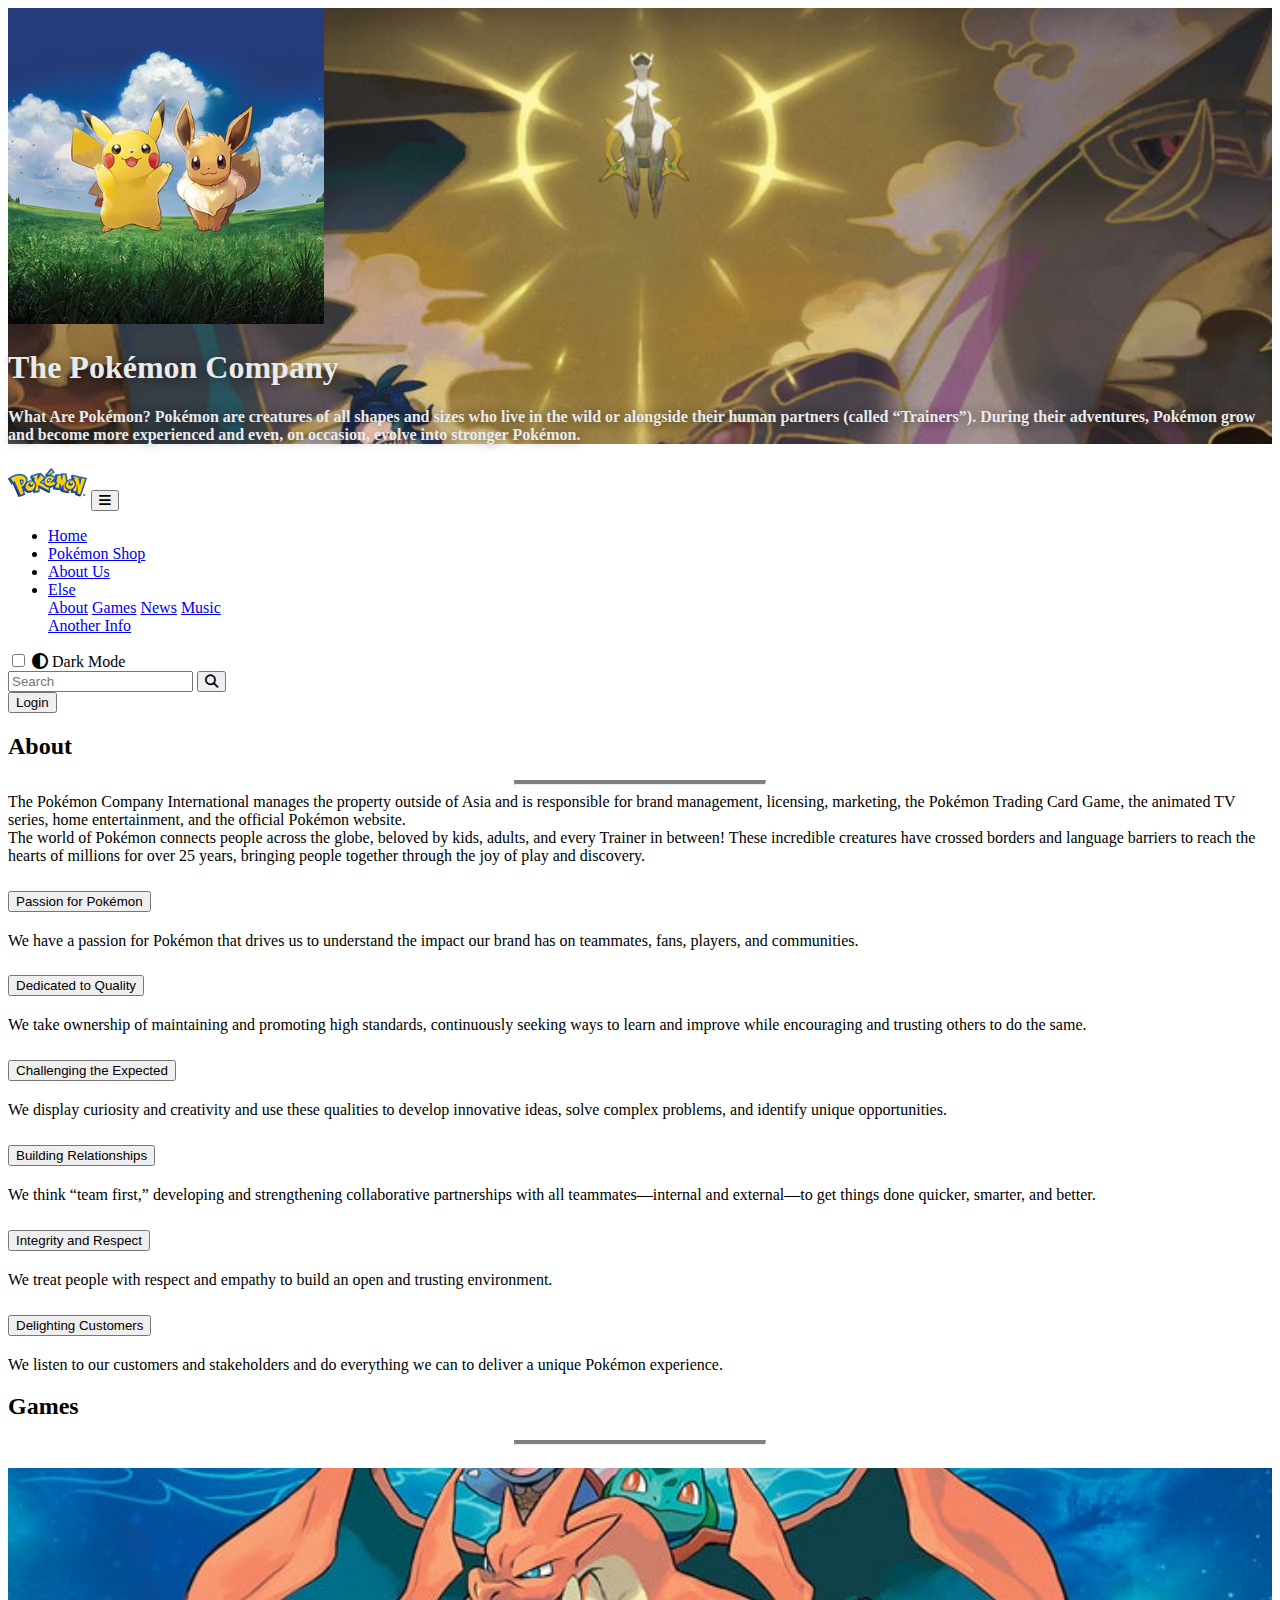
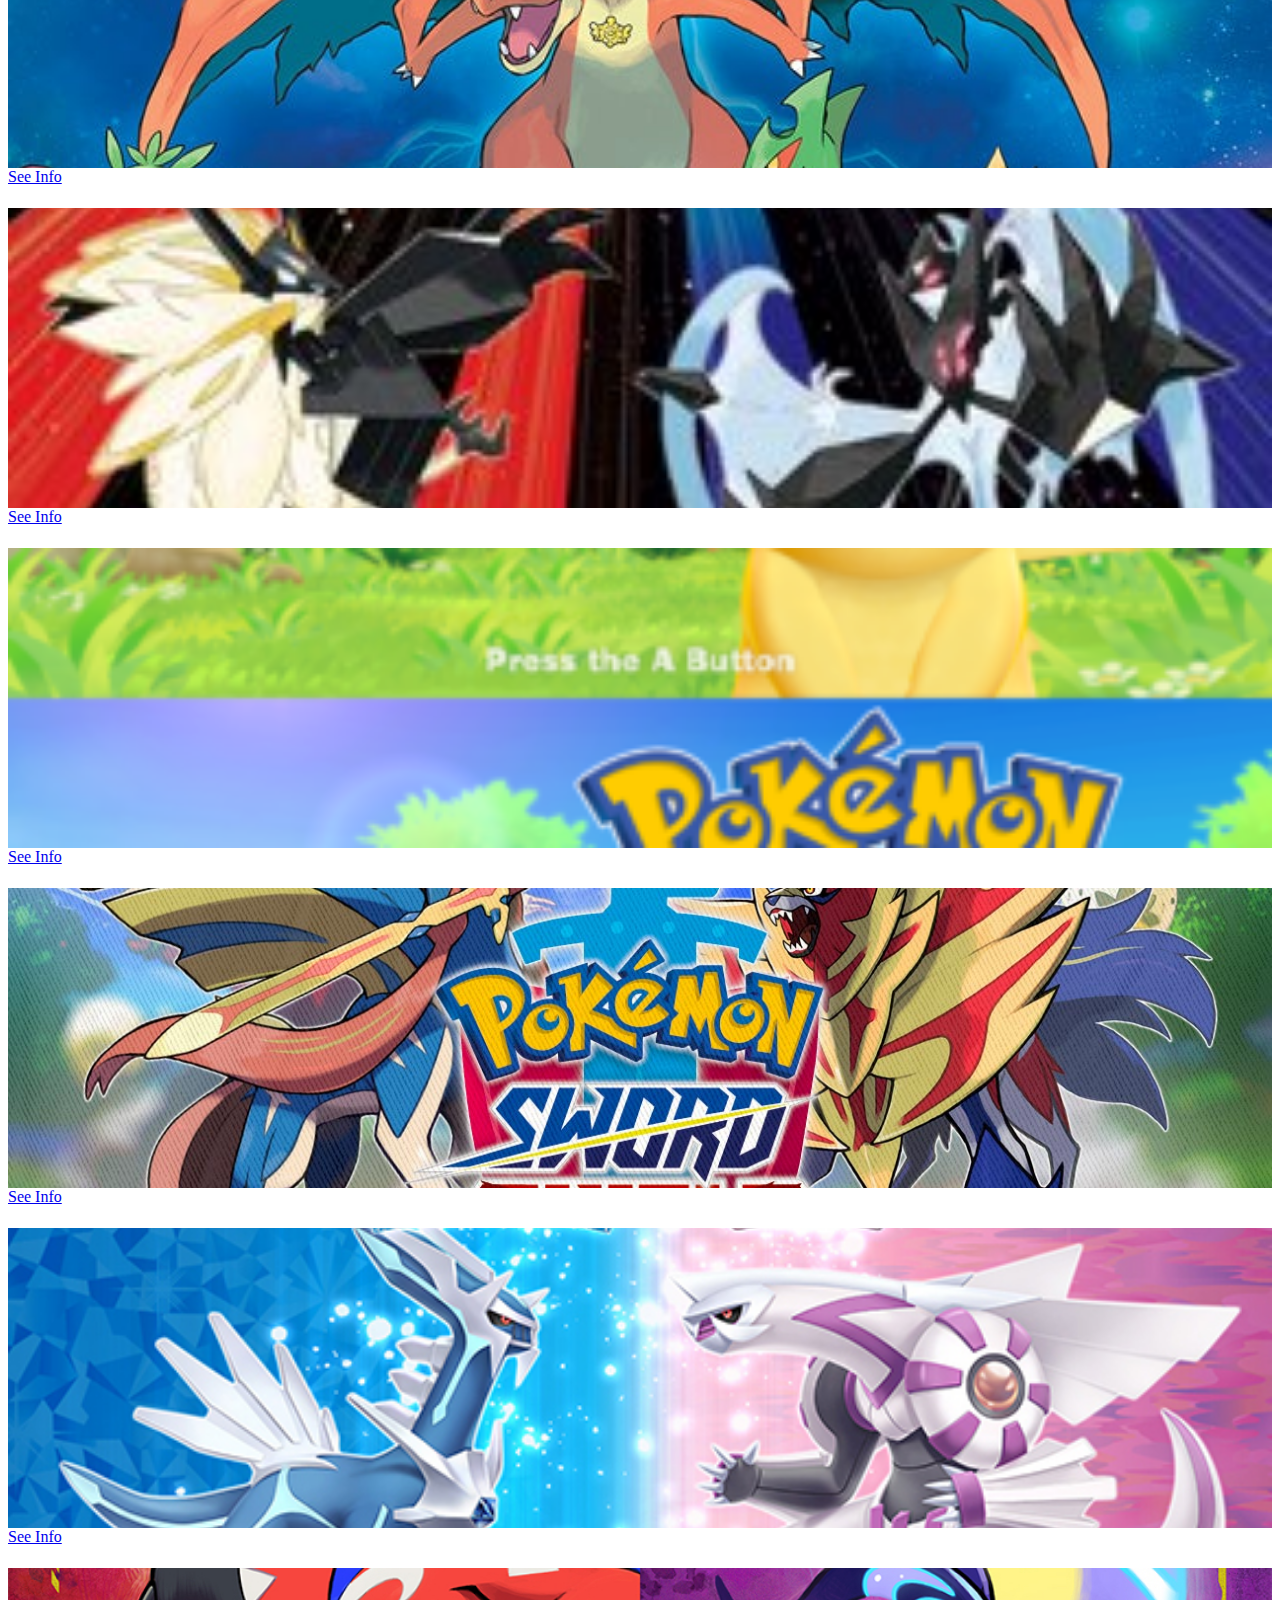
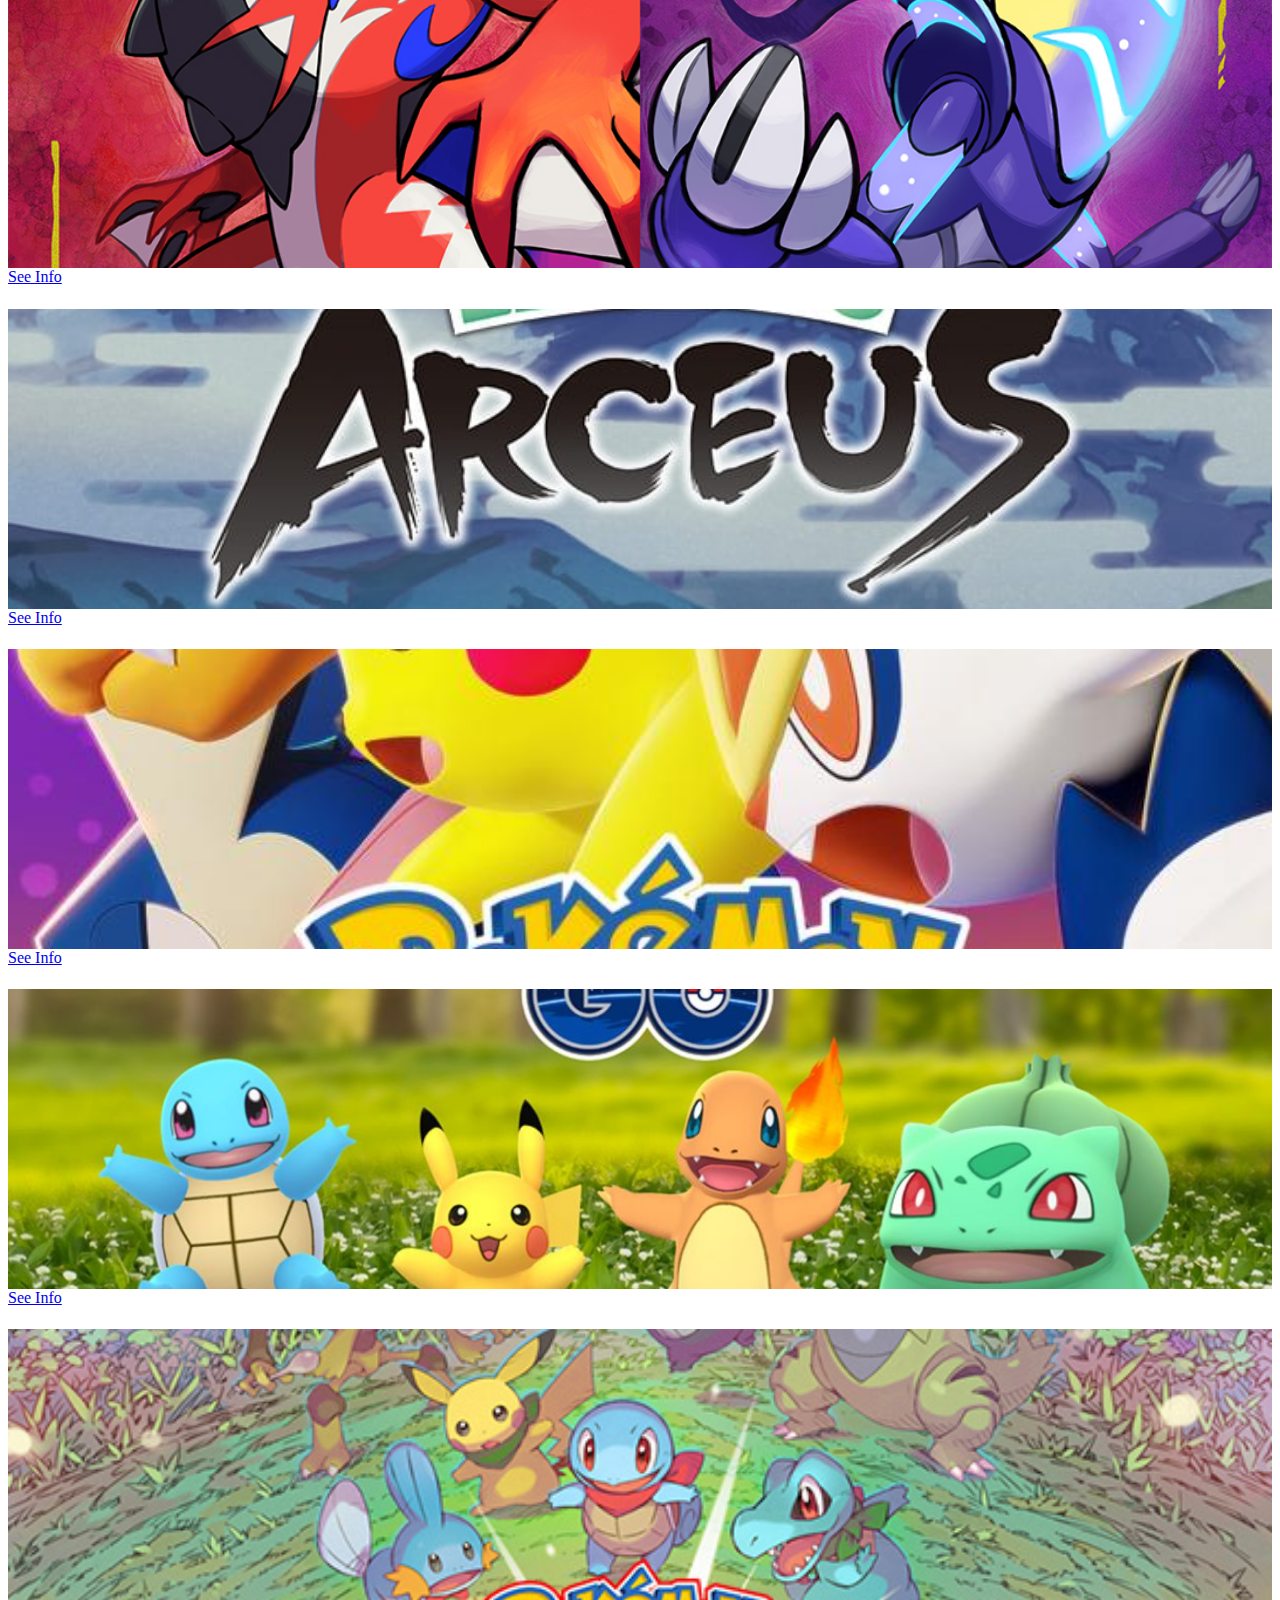
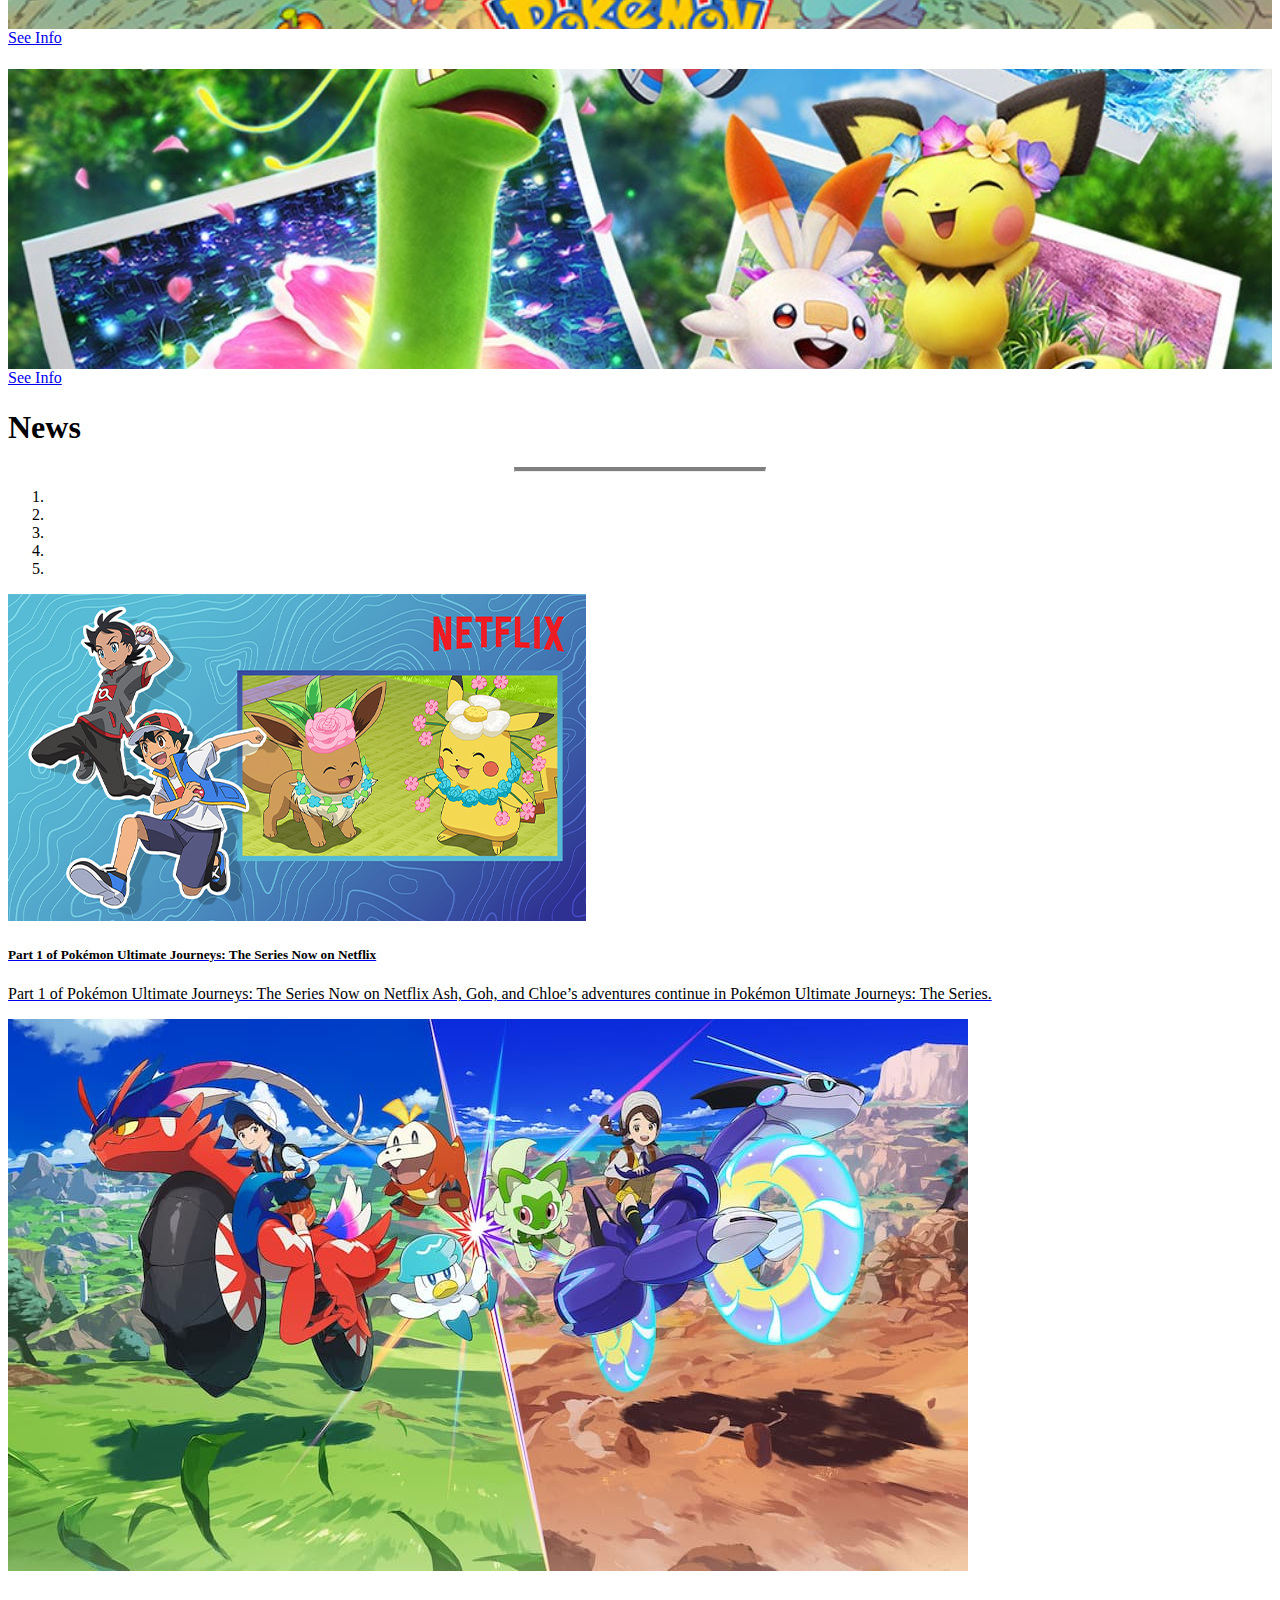
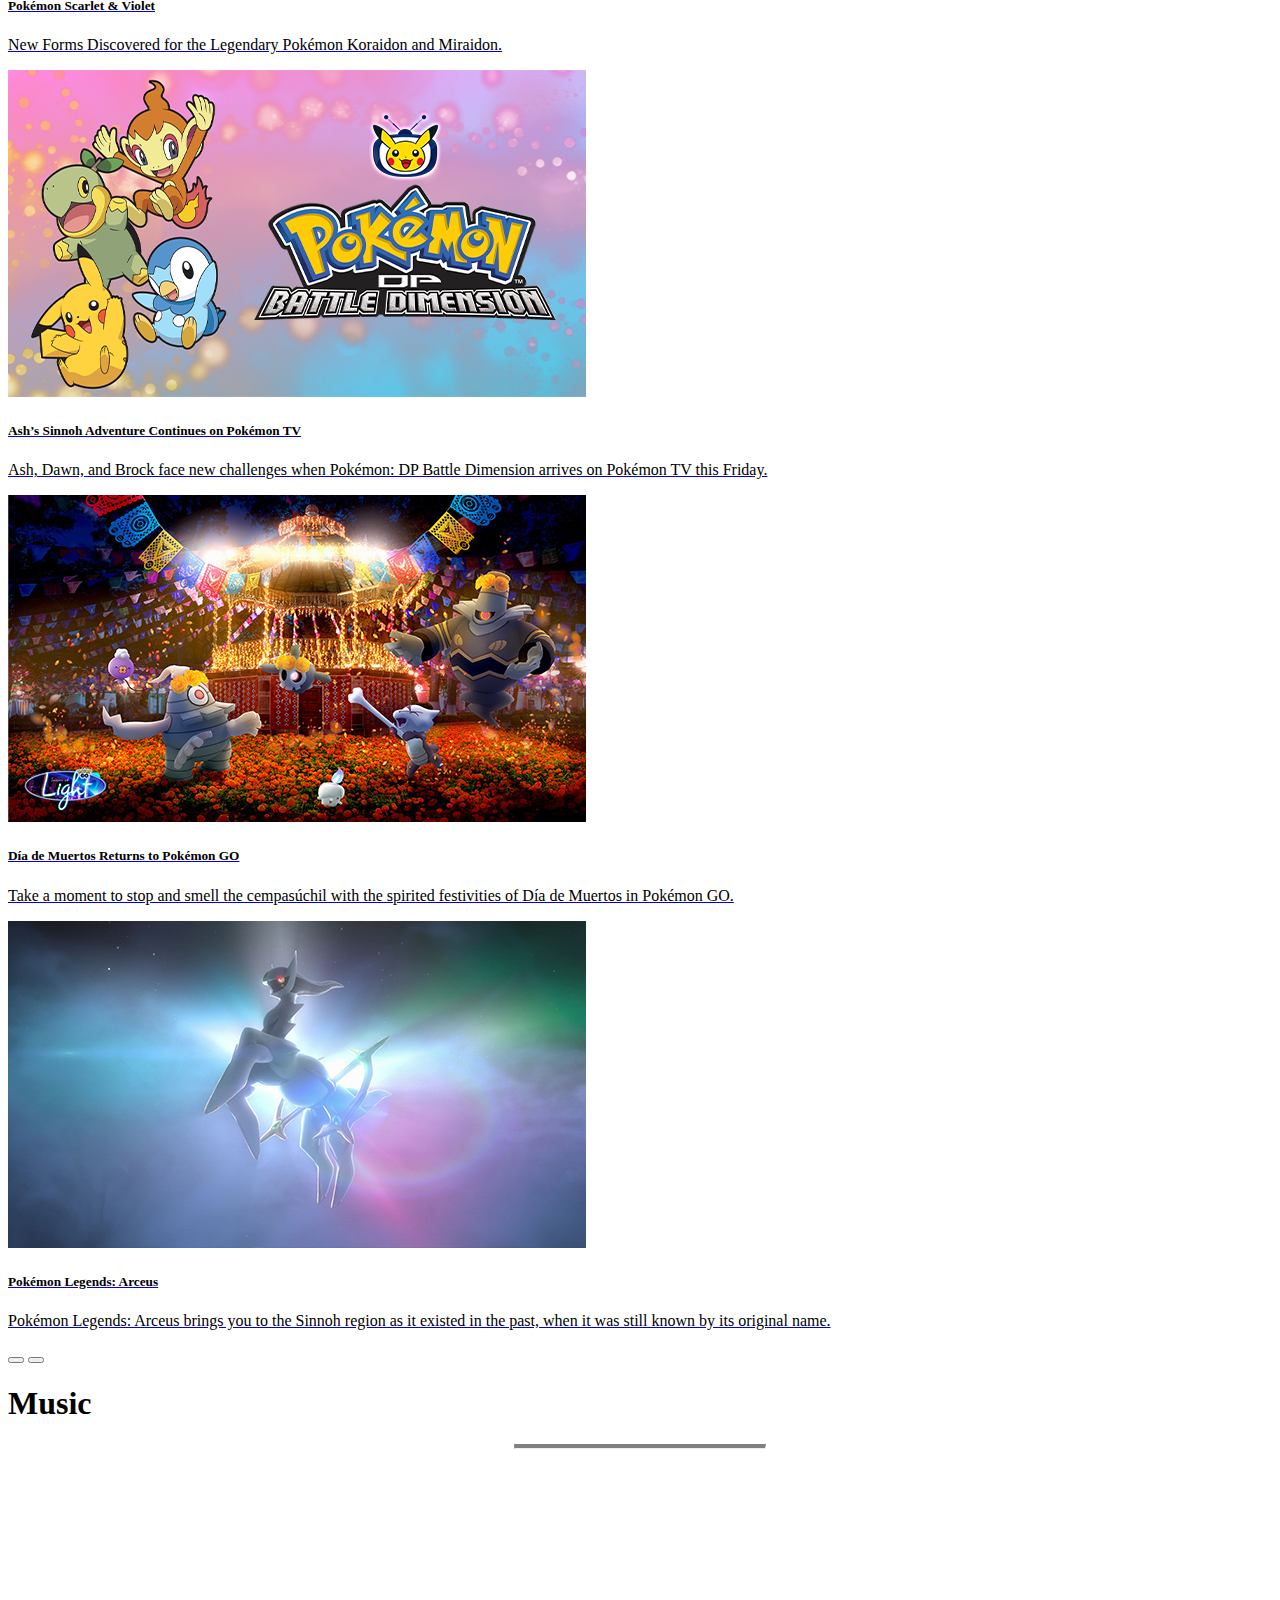
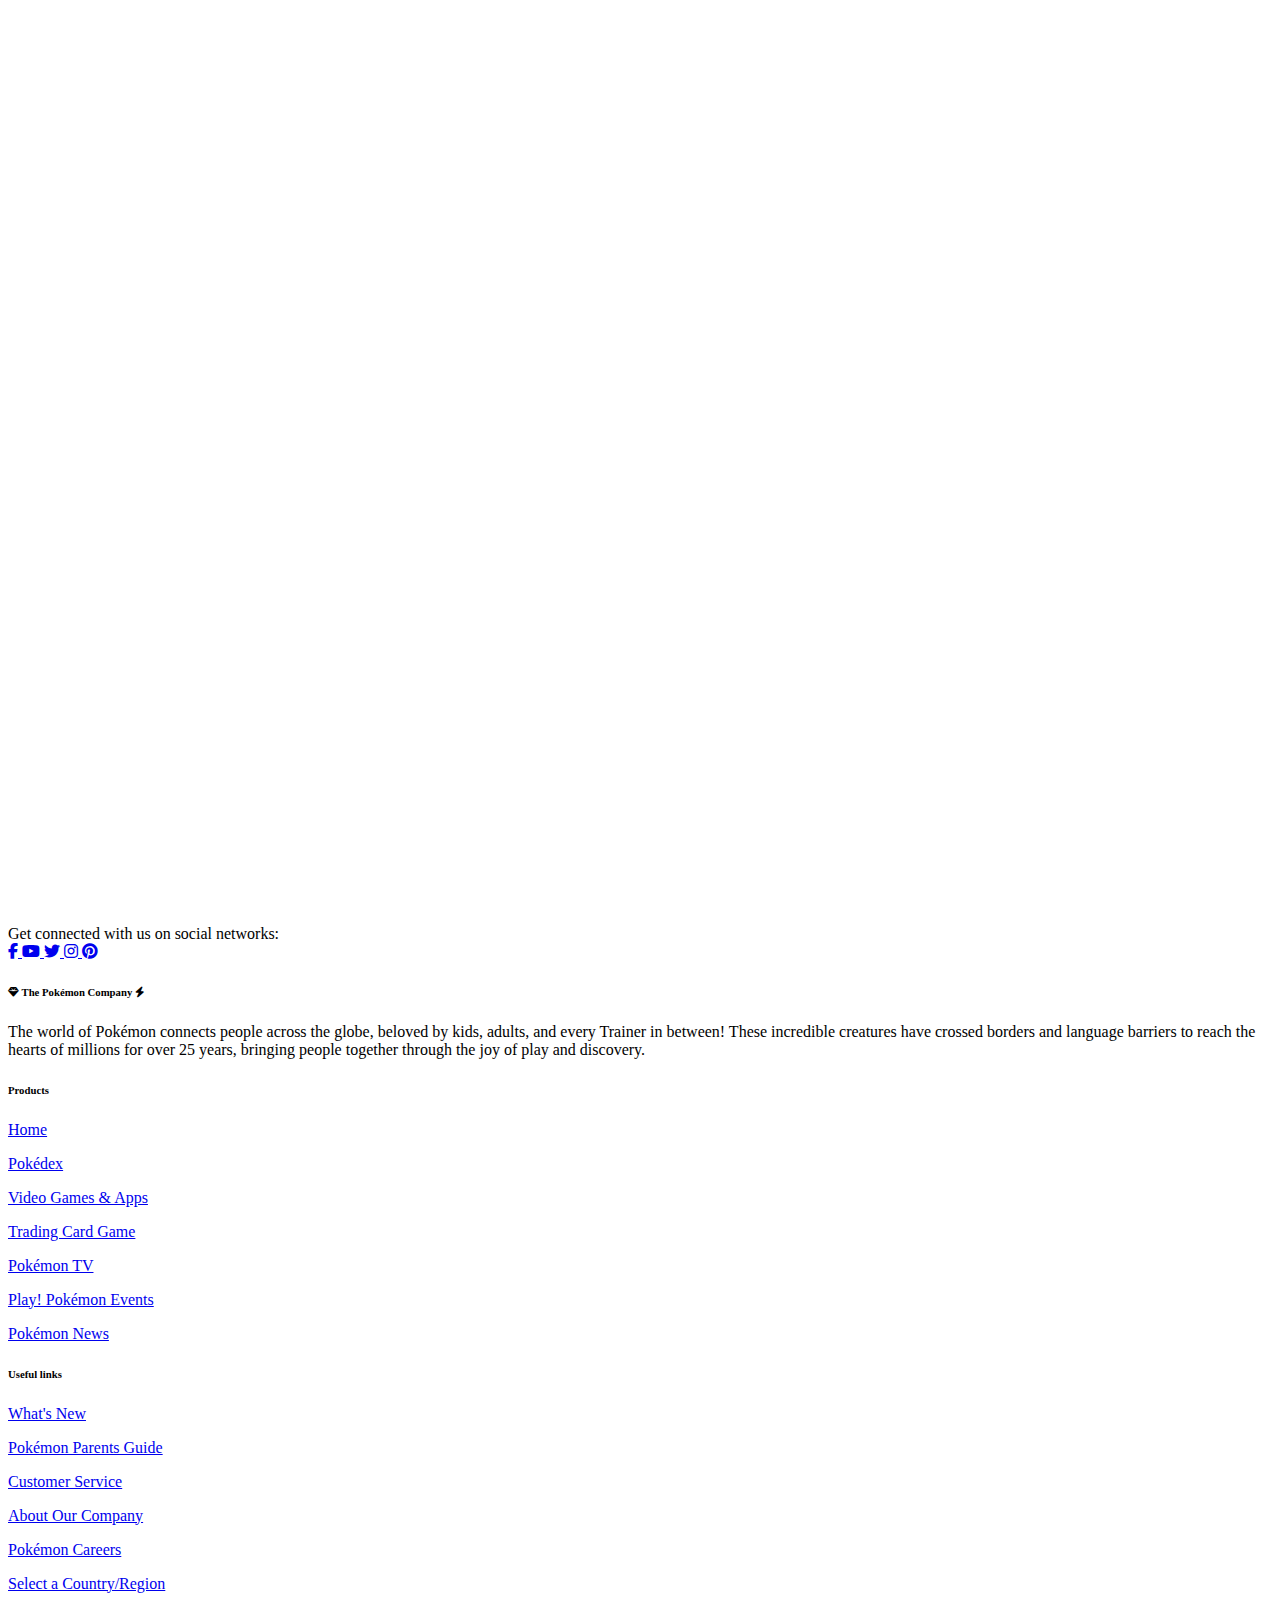
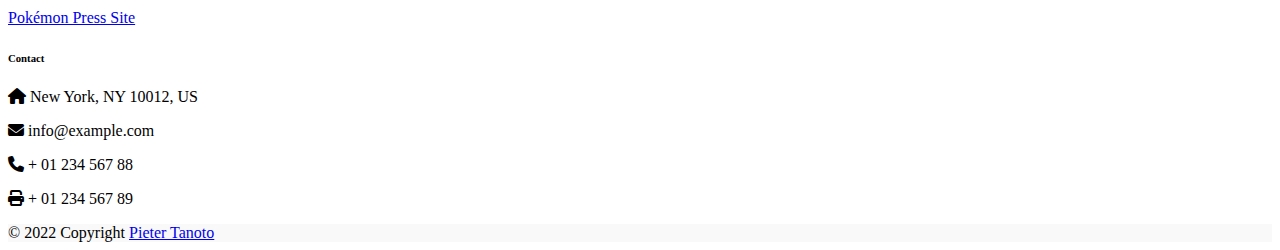
<file: index.html>
<!DOCTYPE html>
<html lang="en">
  <head>
    <!-- Required meta tags -->
    <meta charset="utf-8" />
    <meta
      name="viewport"
      content="width=device-width, initial-scale=1, shrink-to-fit=no"
    />

    <!-- Bootstrap CSS -->
    <link
      rel="stylesheet"
      href="https://cdn.jsdelivr.net/npm/bootstrap@4.6.2/dist/css/bootstrap.min.css"
      integrity="sha384-xOolHFLEh07PJGoPkLv1IbcEPTNtaed2xpHsD9ESMhqIYd0nLMwNLD69Npy4HI+N"
      crossorigin="anonymous"
    />
    <link
      rel="stylesheet"
      href="https://use.fontawesome.com/releases/v5.8.1/css/all.css"
    />
    <link
      rel="stylesheet"
      href="https://cdnjs.cloudflare.com/ajax/libs/font-awesome/6.2.0/css/all.min.css"
    />

    <!-- CSS -->
    <link rel="stylesheet" href="dark-mode.css" />

    <!--Icon pada Tab Website-->
    <link rel="icon" type="image/x-icon" href="Assets/icon-tab.png" />

    <!--Judul Website-->
    <title>Main | The Pokémon Company</title>
  </head>

  <body class="bg-white h-100">
    <!--Jumbotron-->
    <div class="jumbotron jumbotron-fluid m-0">
      <div class="container text-center">
        <img
          class="rounded-circle img-thumbnail"
          src="Assets/jumbotron-profile.jpg"
          alt="Profile Picture"
          width="25%"
          height="25%"
        />
        <h1 class="display-4"><b>The Pokémon Company</b></h1>
        <p class="lead">
          <b>
            What Are Pokémon? Pokémon are creatures of all shapes and sizes who
            live in the wild or alongside their human partners (called
            “Trainers”). During their adventures, Pokémon grow and become more
            experienced and even, on occasion, evolve into stronger Pokémon.
          </b>
        </p>
      </div>
    </div>

    <!--Navbar-->
    <nav class="navbar sticky-top navbar-expand-lg bg-light">
      <div class="container-fluid">
        <a class="navbar-brand disabled"
          ><img src="Assets/logo-pokemon.png" alt="pokemon logo"
        /></a>
        <button
          class="navbar-toggler"
          type="button"
          data-toggle="collapse"
          data-target="#navbarSupportedContent"
          aria-controls="navbarSupportedContent"
          aria-expanded="false"
          aria-label="Toggle navigation"
        >
          <span class="navbar-toggler-icon"
            ><i class="fa-solid fa-bars"></i
          ></span>
        </button>
        <div class="collapse navbar-collapse" id="navbarSupportedContent">
          <ul class="navbar-nav mr-auto">
            <li class="nav-item active">
              <a class="nav-link page-scroll" href="#"
                >Home<span class="sr-only">(current)</span></a
              >
            </li>
            <li class="nav-item">
              <a
                class="nav-link"
                href="https://www.pokemoncenter.com/?utm_source=p&utm_medium=referral&utm_term=GUS"
              >
                Pokémon Shop</a
              >
            </li>
            <li class="nav-item">
              <a class="nav-link" href="https://corporate.pokemon.com/en-us/"
                >About Us</a
              >
            </li>
            <li class="nav-item dropdown">
              <a
                class="nav-link dropdown-toggle"
                href="#"
                role="button"
                data-toggle="dropdown"
                aria-expanded="false"
              >
                Else
              </a>
              <div class="dropdown-menu">
                <a class="dropdown-item page-scroll" href="#about">About</a>
                <a class="dropdown-item page-scroll" href="#games">Games</a>
                <a class="dropdown-item page-scroll" href="#carousel">News</a>
                <a class="dropdown-item page-scroll" href="#music">Music</a>
                <div class="dropdown-divider"></div>
                <a class="dropdown-item page-scroll" href="#footer"
                  >Another Info</a
                >
              </div>
            </li>
          </ul>
          <!--Dark Mode-->
          <div class="custom-control custom-switch mx-lg-4">
            <input
              type="checkbox"
              class="custom-control-input"
              id="darkSwitch"
            />
            <label class="custom-control-label" for="darkSwitch">
              <i class="fa-sharp fa-solid fa-circle-half-stroke"></i>
              Dark Mode
            </label>
          </div>

          <script src="dark-mode-switch.min.js"></script>

          <form class="form-inline my-2 my-lg-0">
            <input
              class="form-control mr-sm-2 bg-light text-primary"
              type="search"
              placeholder="Search"
              aria-label="Search"
            />
            <button class="btn btn-outline-primary my-2 my-sm-0" type="submit">
              <i class="fa-solid fa-magnifying-glass"></i>
            </button>
          </form>
          <a href="login.html">
            <button class="btn btn-outline-primary m-2 my-sm-0" type="submit">
              Login
            </button>
          </a>
        </div>
      </div>
    </nav>

    <!-- About -->
    <section id="about" class="about p-5">
      <div class="container">
        <div class="row mb-4">
          <div class="col text-center">
            <h2>About</h2>
            <hr />
          </div>
        </div>
        <div class="row text-justify justify-content-center pb-4">
          <div class="col-md-5">
            The Pokémon Company International manages the property outside of
            Asia and is responsible for brand management, licensing, marketing,
            the Pokémon Trading Card Game, the animated TV series, home
            entertainment, and the official Pokémon website.
          </div>
          <div class="col-md-5">
            The world of Pokémon connects people across the globe, beloved by
            kids, adults, and every Trainer in between! These incredible
            creatures have crossed borders and language barriers to reach the
            hearts of millions for over 25 years, bringing people together
            through the joy of play and discovery.
          </div>
        </div>
      </div>
      <!-- About Company : Accordion -->
      <div class="accordion" id="accordionExample">
        <div class="card bg-white border-dark text-center">
          <div class="card-header" id="headingOne">
            <h2 class="mb-0">
              <button
                class="btn btn-link btn-block collapsed"
                type="button"
                data-toggle="collapse"
                data-target="#collapseOne"
                aria-expanded="true"
                aria-controls="collapseOne"
              >
                Passion for Pokémon
              </button>
            </h2>
          </div>
          <div
            id="collapseOne"
            class="collapse show"
            aria-labelledby="headingOne"
            data-parent="#accordionExample"
          >
            <div class="card-body border-top border-dark">
              We have a passion for Pokémon that drives us to understand the
              impact our brand has on teammates, fans, players, and communities.
            </div>
          </div>
        </div>

        <div class="card bg-white border-dark text-center">
          <div class="card-header" id="headingTwo">
            <h2 class="mb-0">
              <button
                class="btn btn-link btn-block collapsed"
                type="button"
                data-toggle="collapse"
                data-target="#collapseTwo"
                aria-expanded="false"
                aria-controls="collapseTwo"
              >
                Dedicated to Quality
              </button>
            </h2>
          </div>
          <div
            id="collapseTwo"
            class="collapse"
            aria-labelledby="headingTwo"
            data-parent="#accordionExample"
          >
            <div class="card-body border-top border-dark">
              We take ownership of maintaining and promoting high standards,
              continuously seeking ways to learn and improve while encouraging
              and trusting others to do the same.
            </div>
          </div>
        </div>

        <div class="card bg-white border-dark text-center">
          <div class="card-header" id="headingThree">
            <h2 class="mb-0">
              <button
                class="btn btn-link btn-block collapsed"
                type="button"
                data-toggle="collapse"
                data-target="#collapseThree"
                aria-expanded="false"
                aria-controls="collapseThree"
              >
                Challenging the Expected
              </button>
            </h2>
          </div>
          <div
            id="collapseThree"
            class="collapse"
            aria-labelledby="headingThree"
            data-parent="#accordionExample"
          >
            <div class="card-body border-top border-dark">
              We display curiosity and creativity and use these qualities to
              develop innovative ideas, solve complex problems, and identify
              unique opportunities.
            </div>
          </div>
        </div>

        <div class="card bg-white border-dark text-center">
          <div class="card-header" id="headingFour">
            <h2 class="mb-0">
              <button
                class="btn btn-link btn-block collapsed"
                type="button"
                data-toggle="collapse"
                data-target="#collapseFour"
                aria-expanded="false"
                aria-controls="collapseFour"
              >
                Building Relationships
              </button>
            </h2>
          </div>
          <div
            id="collapseFour"
            class="collapse"
            aria-labelledby="headingFour"
            data-parent="#accordionExample"
          >
            <div class="card-body border-top border-dark">
              We think “team first,” developing and strengthening collaborative
              partnerships with all teammates—internal and external—to get
              things done quicker, smarter, and better.
            </div>
          </div>
        </div>

        <div class="card bg-white border-dark text-center">
          <div class="card-header" id="headingFive">
            <h2 class="mb-0">
              <button
                class="btn btn-link btn-block collapsed"
                type="button"
                data-toggle="collapse"
                data-target="#collapseFive"
                aria-expanded="false"
                aria-controls="collapseFive"
              >
                Integrity and Respect
              </button>
            </h2>
          </div>
          <div
            id="collapseFive"
            class="collapse"
            aria-labelledby="headingFive"
            data-parent="#accordionExample"
          >
            <div class="card-body border-top border-dark">
              We treat people with respect and empathy to build an open and
              trusting environment.
            </div>
          </div>
        </div>

        <div class="card bg-white border-dark text-center">
          <div class="card-header" id="headingSix">
            <h2 class="mb-0">
              <button
                class="btn btn-link btn-block collapsed"
                type="button"
                data-toggle="collapse"
                data-target="#collapseSix"
                aria-expanded="false"
                aria-controls="collapseSix"
              >
                Delighting Customers
              </button>
            </h2>
          </div>
          <div
            id="collapseSix"
            class="collapse"
            aria-labelledby="headingSix"
            data-parent="#accordionExample"
          >
            <div class="card-body border-top border-dark">
              We listen to our customers and stakeholders and do everything we
              can to deliver a unique Pokémon experience.
            </div>
          </div>
        </div>
      </div>
    </section>

    <!-- Games Section : Card With Text Hover-->
    <section id="games" class="games bg-light pb-4">
      <div class="container">
        <div class="row mb-4 pt-4">
          <div class="col text-center" id="card">
            <h2>Games</h2>
            <hr />
          </div>
        </div>

        <div class="row mb-4">
          <div class="col-md">
            <div class="card bg-light text-light">
              <div class="card-body games-card bc1">
                <div class="hovtxt">
                  <h5 class="card-title">Pokémon Super Mystery Dungeon</h5>
                  <p class="card-text">
                    Release Date: November 20, 2015 <br />
                    Genre: RPG <br />
                    Platform: Nintendo 3DS
                  </p>
                </div>
              </div>
              <div class="card-footer text-center bg-light">
                <a
                  href="https://www.pokemon.com/us/pokemon-video-games/pokemon-super-mystery-dungeon/"
                  class="btn btn-primary"
                  >See Info</a
                >
              </div>
            </div>
          </div>
          <div class="col-md">
            <div class="card bg-light text-light">
              <div class="card-body games-card bc2">
                <div class="hovtxt">
                  <h5 class="card-title">
                    Pokémon Ultra Sun and Pokémon Ultra Moon
                  </h5>
                  <p class="card-text">
                    Release Date: November 17, 2017 <br />
                    Genre: Adventure RPG <br />
                    Platform: Nintendo 3DS
                  </p>
                </div>
              </div>
              <div class="card-footer text-center bg-light">
                <a
                  href="https://www.pokemon.com/us/pokemon-video-games/pokemon-ultra-sun-and-pokemon-ultra-moon/"
                  class="btn btn-primary"
                  >See Info</a
                >
              </div>
            </div>
          </div>
          <div class="col-md">
            <div class="card bg-light text-light">
              <div class="card-body games-card bc3">
                <div class="hovtxt">
                  <h5 class="card-title">
                    Pokémon: Let’s Go, Pikachu! and Pokémon: Let’s Go, Eevee!
                  </h5>
                  <p class="card-text">
                    Release Date: November 16, 2018 <br />
                    Genre: RPG <br />
                    Platform: Nintendo Switch
                  </p>
                </div>
              </div>
              <div class="card-footer text-center bg-light">
                <a
                  href="https://www.pokemon.com/us/pokemon-video-games/pokemon-lets-go-pikachu-and-pokemon-lets-go-eevee/"
                  class="btn btn-primary"
                  >See Info</a
                >
              </div>
            </div>
          </div>
          <div class="col-md">
            <div class="card bg-light text-light">
              <div class="card-body games-card bc4">
                <div class="hovtxt">
                  <h5 class="card-title">Pokémon Sword and Pokémon Shield</h5>
                  <p class="card-text">
                    Release Date: November 15, 2019 <br />
                    Genre: RPG <br />
                    Platform: Nintendo Switch
                  </p>
                </div>
              </div>
              <div class="card-footer text-center bg-light">
                <a href="#" class="btn btn-primary">See Info</a>
              </div>
            </div>
          </div>
        </div>

        <div class="row mb-4">
          <div class="col-md">
            <div class="card bg-light text-light">
              <div class="card-body games-card bc5">
                <div class="hovtxt">
                  <h5 class="card-title">
                    Pokémon Brilliant Diamond and Pokémon Shining Pearl
                  </h5>
                  <p class="card-text">
                    Release Date: November 19, 2021 <br />
                    Genre: RPG <br />
                    Platform: Nintendo Switch
                  </p>
                </div>
              </div>
              <div class="card-footer text-center bg-light">
                <a
                  href="https://www.pokemon.com/us/pokemon-video-games/pokemon-brilliant-diamond-and-pokemon-shining-pearl/"
                  class="btn btn-primary"
                  >See Info</a
                >
              </div>
            </div>
          </div>
          <div class="col-md">
            <div class="card bg-light text-light">
              <div class="card-body games-card bc6">
                <div class="hovtxt">
                  <h5 class="card-title">Pokémon Scarlet & Violet</h5>
                  <p class="card-text">
                    Release Date: November 18, 2022 <br />
                    Genre: RPG <br />Platform: Nintendo Switch
                  </p>
                </div>
              </div>
              <div class="card-footer text-center bg-light">
                <a
                  href="https://www.pokemon.com/us/pokemon-video-games/pokemon-scarlet-and-pokemon-violet/"
                  class="btn btn-primary"
                  >See Info</a
                >
              </div>
            </div>
          </div>
          <div class="col-md">
            <div class="card bg-light text-light">
              <div class="card-body games-card bc7">
                <div class="hovtxt">
                  <h5 class="card-title">Pokémon Legends: Arceus</h5>
                  <p class="card-text">
                    Release Date: January 28, 2022 <br />Genre: Action-RPG
                    <br />Platform: Nintendo Switch
                  </p>
                </div>
              </div>
              <div class="card-footer text-center bg-light">
                <a
                  href="https://www.pokemon.com/us/pokemon-video-games/pokemon-legends-arceus/"
                  class="btn btn-primary"
                  >See Info</a
                >
              </div>
            </div>
          </div>
        </div>

        <div class="row mb-4">
          <div class="col-md">
            <div class="card bg-light text-light">
              <div class="card-body games-card bc8">
                <div class="hovtxt">
                  <h5 class="card-title">Pokémon UNITE</h5>
                  <p class="card-text">
                    Release Date: July 21, 2021 (Nintendo Switch) / Sept. 22,
                    2021 <br />
                    Genre: Strategic team battle <br />
                    Platform: Nintendo Switch, iOS, and Android devices
                  </p>
                </div>
              </div>
              <div class="card-footer text-center bg-light">
                <a
                  href="https://www.pokemon.com/us/pokemon-video-games/pokemon-unite/"
                  class="btn btn-primary"
                  >See Info</a
                >
              </div>
            </div>
          </div>
          <div class="col-md">
            <div class="card bg-light text-light">
              <div class="card-body games-card bc9">
                <div class="hovtxt">
                  <h5 class="card-title">Pokémon GO</h5>
                  <p class="card-text">
                    Travel between the real world and the virtual world of
                    Pokémon with Pokémon GO for iPhone and Android devices. With
                    Pokémon GO, you'll discover Pokémon in a whole new
                    world—your own!
                  </p>
                </div>
              </div>
              <div class="card-footer text-center bg-light">
                <a
                  href="https://www.pokemon.com/us/app/pokemon-go/"
                  class="btn btn-primary"
                  >See Info</a
                >
              </div>
            </div>
          </div>
          <div class="col-md">
            <div class="card bg-light text-light">
              <div class="card-body games-card bc10">
                <div class="hovtxt">
                  <h5 class="card-title">
                    Pokémon Mystery Dungeon: Rescue Team DX
                  </h5>
                  <p class="card-text">
                    Release Date: March 6, 2020 <br />
                    Genre: RPG <br />
                    Platform: Nintendo Switch
                  </p>
                </div>
              </div>
              <div class="card-footer text-center bg-light">
                <a
                  href="https://www.pokemon.com/us/pokemon-video-games/pokemon-mystery-dungeon-rescue-team-dx/"
                  class="btn btn-primary"
                  >See Info</a
                >
              </div>
            </div>
          </div>
          <div class="col-md">
            <div class="card bg-light text-light">
              <div class="card-body games-card bc11">
                <div class="hovtxt">
                  <h5 class="card-title">New Pokémon Snap</h5>
                  <p class="card-text">
                    Release Date: April 30, 2021 <br />
                    Genre: Photography Action <br />
                    Platform: Nintendo Switch
                  </p>
                </div>
              </div>
              <div class="card-footer text-center bg-light">
                <a href="#" class="btn btn-primary">See Info</a>
              </div>
            </div>
          </div>
        </div>
      </div>
    </section>

    <!-- News : Carousel -->
    <section class="carousel" id="carousel">
      <div class="container mb-5 pt-4">
        <div class="title mt-0 text-center">
          <h1>News</h1>
          <hr />
        </div>
        <div
          id="carouselExampleCaptions"
          class="carousel slide carousel-fade"
          data-ride="carousel"
          data-interval="3000"
        >
          <ol class="carousel-indicators">
            <li
              data-target="#carouselExampleCaptions"
              data-slide-to="0"
              class="active"
            ></li>
            <li data-target="#carouselExampleCaptions" data-slide-to="1"></li>
            <li data-target="#carouselExampleCaptions" data-slide-to="2"></li>
            <li data-target="#carouselExampleCaptions" data-slide-to="3"></li>
            <li data-target="#carouselExampleCaptions" data-slide-to="4"></li>
          </ol>
          <div class="carousel-inner">
            <div class="carousel-item active">
              <a
                href="https://www.pokemon.com/us/pokemon-news/part-1-of-pokemon-ultimate-journeys-the-series-now-on-netflix/"
              >
                <img src="Assets/slide1.jpg" class="d-block w-100" alt="..." />
                <div class="carousel-caption d-none d-md-block">
                  <h5>
                    Part 1 of Pokémon Ultimate Journeys: The Series Now on
                    Netflix
                  </h5>
                  <p>
                    Part 1 of Pokémon Ultimate Journeys: The Series Now on
                    Netflix Ash, Goh, and Chloe’s adventures continue in Pokémon
                    Ultimate Journeys: The Series.
                  </p>
                </div>
              </a>
            </div>
            <div class="carousel-item">
              <a
                href="https://scarletviolet.pokemon.com/en-us/news/legendary_pokemon/"
              >
                <img src="Assets/slide2.jpg" class="d-block w-100" alt="..." />
                <div class="carousel-caption d-none d-md-block">
                  <h5>Pokémon Scarlet & Violet</h5>
                  <p>
                    New Forms Discovered for the Legendary Pokémon Koraidon and
                    Miraidon.
                  </p>
                </div>
              </a>
            </div>
            <div class="carousel-item">
              <a
                href="https://www.pokemon.com/us/pokemon-news/ash-s-sinnoh-adventure-continues-on-pokemon-tv/"
              >
                <img src="Assets/slide3.png" class="d-block w-100" alt="..." />
                <div class="carousel-caption d-none d-md-block">
                  <h5>Ash’s Sinnoh Adventure Continues on Pokémon TV</h5>
                  <p>
                    Ash, Dawn, and Brock face new challenges when Pokémon: DP
                    Battle Dimension arrives on Pokémon TV this Friday.
                  </p>
                </div>
              </a>
            </div>
            <div class="carousel-item">
              <a
                href="https://www.pokemon.com/us/pokemon-news/dia-de-muertos-returns-to-pokemon-go"
              >
                <img src="Assets/slide4.jpg" class="d-block w-100" alt="..." />
                <div class="carousel-caption d-none d-md-block">
                  <h5>Día de Muertos Returns to Pokémon GO</h5>
                  <p>
                    Take a moment to stop and smell the cempasúchil with the
                    spirited festivities of Día de Muertos in Pokémon GO.
                  </p>
                </div>
              </a>
            </div>
            <div class="carousel-item">
              <a
                href="https://www.pokemon.com/us/pokemon-video-games/pokemon-legends-arceus/"
              >
                <img src="Assets/slide5.jpg" class="d-block w-100" alt="..." />
                <div class="carousel-caption d-none d-md-block">
                  <h5>Pokémon Legends: Arceus</h5>
                  <p>
                    Pokémon Legends: Arceus brings you to the Sinnoh region as
                    it existed in the past, when it was still known by its
                    original name.
                  </p>
                </div>
              </a>
            </div>
          </div>
          <button
            class="carousel-control-prev"
            type="button"
            data-target="#carouselExampleCaptions"
            data-slide="prev"
          >
            <span class="carousel-control-prev-icon" aria-hidden="true"></span>
            <span class="sr-only">Previous</span>
          </button>
          <button
            class="carousel-control-next"
            type="button"
            data-target="#carouselExampleCaptions"
            data-slide="next"
          >
            <span class="carousel-control-next-icon" aria-hidden="true"></span>
            <span class="sr-only">Next</span>
          </button>
        </div>
      </div>
    </section>

    <!-- Music : Card -->
    <section class="music bg-light" id="music">
      <div class="container pb-5 pt-4 px-4">
        <div class="title mt-0 text-center">
          <h1>Music</h1>
          <hr />
        </div>
        <div class="card-deck">
          <div class="card mscard">
            <iframe
              style="border-radius: 12px"
              src="https://open.spotify.com/embed/track/3OIHgTyQdiAGMmpjQaNxp3?utm_source=generator"
              width="100%"
              height="352"
              frameborder="0"
              allowfullscreen=""
              allow="autoplay; clipboard-write; encrypted-media; fullscreen; picture-in-picture"
              loading="lazy"
            ></iframe>
          </div>
          <div class="card mscard">
            <iframe
              style="border-radius: 12px"
              width="100%"
              height="352"
              src="https://www.youtube.com/embed/LTl4VBY8iEI"
              title="YouTube video player"
              frameborder="0"
              allow="accelerometer; autoplay; clipboard-write; encrypted-media; gyroscope; picture-in-picture"
              allowfullscreen
            ></iframe>
          </div>
          <div class="card mscard">
            <iframe
              style="border-radius: 12px"
              src="https://open.spotify.com/embed/track/5a6YChdEs7LDu5RuCsxHXH?utm_source=generator"
              width="100%"
              height="352"
              frameborder="0"
              allowfullscreen=""
              allow="autoplay; clipboard-write; encrypted-media; fullscreen; picture-in-picture"
              loading="lazy"
            ></iframe>
          </div>
        </div>
      </div>
    </section>

    <!-- Scroll To Top Button-->
    <section class="scroll-to-top" id="scroll-to-top">
      <button onclick="topFunction()" id="myBtn" title="Go to top">
        <i class="fa-solid fa-angles-up"></i>
      </button>
      <script>
        // Get the button
        let mybutton = document.getElementById("myBtn");

        // When the user scrolls down 20px from the top of the document, show the button
        window.onscroll = function () {
          scrollFunction();
        };

        function scrollFunction() {
          if (
            document.body.scrollTop > 20 ||
            document.documentElement.scrollTop > 20
          ) {
            mybutton.style.display = "block";
          } else {
            mybutton.style.display = "none";
          }
        }

        // When the user clicks on the button, scroll to the top of the document
        function topFunction() {
          document.body.scrollTop = 0;
          document.documentElement.scrollTop = 0;
        }
      </script>
    </section>

    <!-- Footer -->
    <section class="footer" id="footer">
      <footer class="text-center text-lg-start bg-light text-muted">
        <!-- Section: Social media -->
        <section
          class="d-flex justify-content-center justify-content-lg-between p-4 border-bottom"
        >
          <!-- Left -->
          <div class="me-5 d-none d-lg-block">
            <span>Get connected with us on social networks:</span>
          </div>
          <!-- Left -->

          <!-- Right -->
          <div>
            <a
              href="https://www.facebook.com/Pokemon/"
              class="me-4 link-secondary m-1"
            >
              <i class="fab fa-facebook-f"></i>
            </a>
            <a
              href="https://www.youtube.com/user/Pokemon"
              class="me-4 link-secondary m-1"
            >
              <i class="fab fa-youtube"></i>
            </a>
            <a
              href="https://twitter.com/pokemon"
              class="me-4 link-secondary m-1"
            >
              <i class="fab fa-twitter"></i>
            </a>
            <a
              href="https://www.instagram.com/pokemon/"
              class="me-4 link-secondary m-1"
            >
              <i class="fab fa-instagram"></i>
            </a>
            <a
              href="https://id.pinterest.com/pokemon/"
              class="me-4 link-secondary m-1"
            >
              <i class="fab fa-pinterest"></i>
            </a>
          </div>
          <!-- Right -->
        </section>
        <!-- Section: Social media -->

        <!-- Section: Links  -->
        <section class="">
          <div class="container text-center text-md-start mt-5">
            <!-- Grid row -->
            <div class="row mt-3">
              <!-- Grid column -->
              <div class="col-md-3 col-lg-4 col-xl-3 mx-auto mb-4">
                <!-- Content -->
                <h6 class="text-uppercase fw-bold mb-4">
                  <i class="fas fa-gem me-3 text-secondary"></i> The Pokémon
                  Company <i class="fa-solid fa-bolt"></i>
                </h6>
                <p>
                  The world of Pokémon connects people across the globe, beloved
                  by kids, adults, and every Trainer in between! These
                  incredible creatures have crossed borders and language
                  barriers to reach the hearts of millions for over 25 years,
                  bringing people together through the joy of play and
                  discovery.
                </p>
              </div>
              <!-- Grid column -->

              <!-- Grid column -->
              <div class="col-md-2 col-lg-2 col-xl-2 mx-auto mb-4">
                <!-- Links -->
                <h6 class="text-uppercase fw-bold mb-4">Products</h6>
                <p>
                  <a href="https://www.pokemon.com/us/" class="text-reset"
                    >Home
                  </a>
                </p>
                <p>
                  <a
                    href="https://www.pokemon.com/us/pokedex/"
                    class="text-reset"
                    >Pokédex
                  </a>
                </p>
                <p>
                  <a
                    href="https://www.pokemon.com/us/pokemon-video-games/"
                    class="text-reset"
                    >Video Games & Apps
                  </a>
                </p>
                <p>
                  <a
                    href="https://www.pokemon.com/us/pokemon-tcg/"
                    class="text-reset"
                    >Trading Card Game
                  </a>
                </p>
                <p>
                  <a
                    href="https://www.pokemon.com/us/pokemon-episodes/"
                    class="text-reset"
                    >Pokémon TV
                  </a>
                </p>
                <p>
                  <a
                    href="https://www.pokemon.com/us/play-pokemon/"
                    class="text-reset"
                    >Play! Pokémon Events
                  </a>
                </p>
                <p>
                  <a
                    href="https://www.pokemon.com/us/pokemon-news/"
                    class="text-reset"
                    >Pokémon News
                  </a>
                </p>
              </div>
              <!-- Grid column -->

              <!-- Grid column -->
              <div class="col-md-3 col-lg-2 col-xl-2 mx-auto mb-4">
                <!-- Links -->
                <h6 class="text-uppercase fw-bold mb-4">Useful links</h6>
                <p>
                  <a
                    href="https://www.pokemon.com/us/pokemon-news/"
                    class="text-reset"
                    >What's New
                  </a>
                </p>
                <p>
                  <a
                    href="https://www.pokemon.com/us/parents-guide/"
                    class="text-reset"
                    >Pokémon Parents Guide
                  </a>
                </p>
                <p>
                  <a
                    href="https://www.pokemon.com/us/customer-service/"
                    class="text-reset"
                    >Customer Service
                  </a>
                </p>
                <p>
                  <a
                    href="https://corporate.pokemon.com/en-us/"
                    class="text-reset"
                    >About Our Company
                  </a>
                </p>
                <p>
                  <a
                    href="https://boards.greenhouse.io/pokemoncareers"
                    class="text-reset"
                    >Pokémon Careers
                  </a>
                </p>
                <p>
                  <a
                    href="https://www.pokemon.com/us/country-region/"
                    class="text-reset"
                    >Select a Country/Region
                  </a>
                </p>
                <p>
                  <a href="https://press.pokemon.com/en" class="text-reset"
                    >Pokémon Press Site
                  </a>
                </p>
              </div>
              <!-- Grid column -->

              <!-- Grid column -->
              <div class="col-md-4 col-lg-3 col-xl-3 mx-auto mb-md-0 mb-4">
                <!-- Links -->
                <h6 class="text-uppercase fw-bold mb-4">Contact</h6>
                <p>
                  <i class="fas fa-home me-3 text-secondary"></i> New York, NY
                  10012, US
                </p>
                <p>
                  <i class="fas fa-envelope me-3 text-secondary"></i>
                  info@example.com
                </p>
                <p>
                  <i class="fas fa-phone me-3 text-secondary"></i> + 01 234 567
                  88
                </p>
                <p>
                  <i class="fas fa-print me-3 text-secondary"></i> + 01 234 567
                  89
                </p>
              </div>
              <!-- Grid column -->
            </div>
            <!-- Grid row -->
          </div>
        </section>
        <!-- Section: Links  -->

        <!-- Copyright -->
        <div
          class="text-center p-4"
          style="background-color: rgba(0, 0, 0, 0.025)"
        >
          © 2022 Copyright
          <a class="text-reset fw-bold" href="https://www.pokemon.com/us/"
            >Pieter Tanoto
          </a>
        </div>
      </footer>
    </section>

    <!-- Optional JavaScript; choose one of the two! -->
    <!-- Option 1: jQuery and Bootstrap Bundle (includes Popper) -->
    <script
      src="https://cdn.jsdelivr.net/npm/jquery@3.5.1/dist/jquery.slim.min.js"
      integrity="sha384-DfXdz2htPH0lsSSs5nCTpuj/zy4C+OGpamoFVy38MVBnE+IbbVYUew+OrCXaRkfj"
      crossorigin="anonymous"
    ></script>
    <script
      src="https://cdn.jsdelivr.net/npm/bootstrap@4.6.2/dist/js/bootstrap.bundle.min.js"
      integrity="sha384-Fy6S3B9q64WdZWQUiU+q4/2Lc9npb8tCaSX9FK7E8HnRr0Jz8D6OP9dO5Vg3Q9ct"
      crossorigin="anonymous"
    ></script>
    <!-- Option 2: Separate Popper and Bootstrap JS -->
    <!--
    <script src="https://cdn.jsdelivr.net/npm/jquery@3.5.1/dist/jquery.slim.min.js" integrity="sha384-DfXdz2htPH0lsSSs5nCTpuj/zy4C+OGpamoFVy38MVBnE+IbbVYUew+OrCXaRkfj" crossorigin="anonymous"></script>
    <script src="https://cdn.jsdelivr.net/npm/popper.js@1.16.1/dist/umd/popper.min.js" integrity="sha384-9/reFTGAW83EW2RDu2S0VKaIzap3H66lZH81PoYlFhbGU+6BZp6G7niu735Sk7lN" crossorigin="anonymous"></script>
    <script src="https://cdn.jsdelivr.net/npm/bootstrap@4.6.2/dist/js/bootstrap.min.js" integrity="sha384-+sLIOodYLS7CIrQpBjl+C7nPvqq+FbNUBDunl/OZv93DB7Ln/533i8e/mZXLi/P+" crossorigin="anonymous"></script>
    -->
  </body>
</html>
</file>
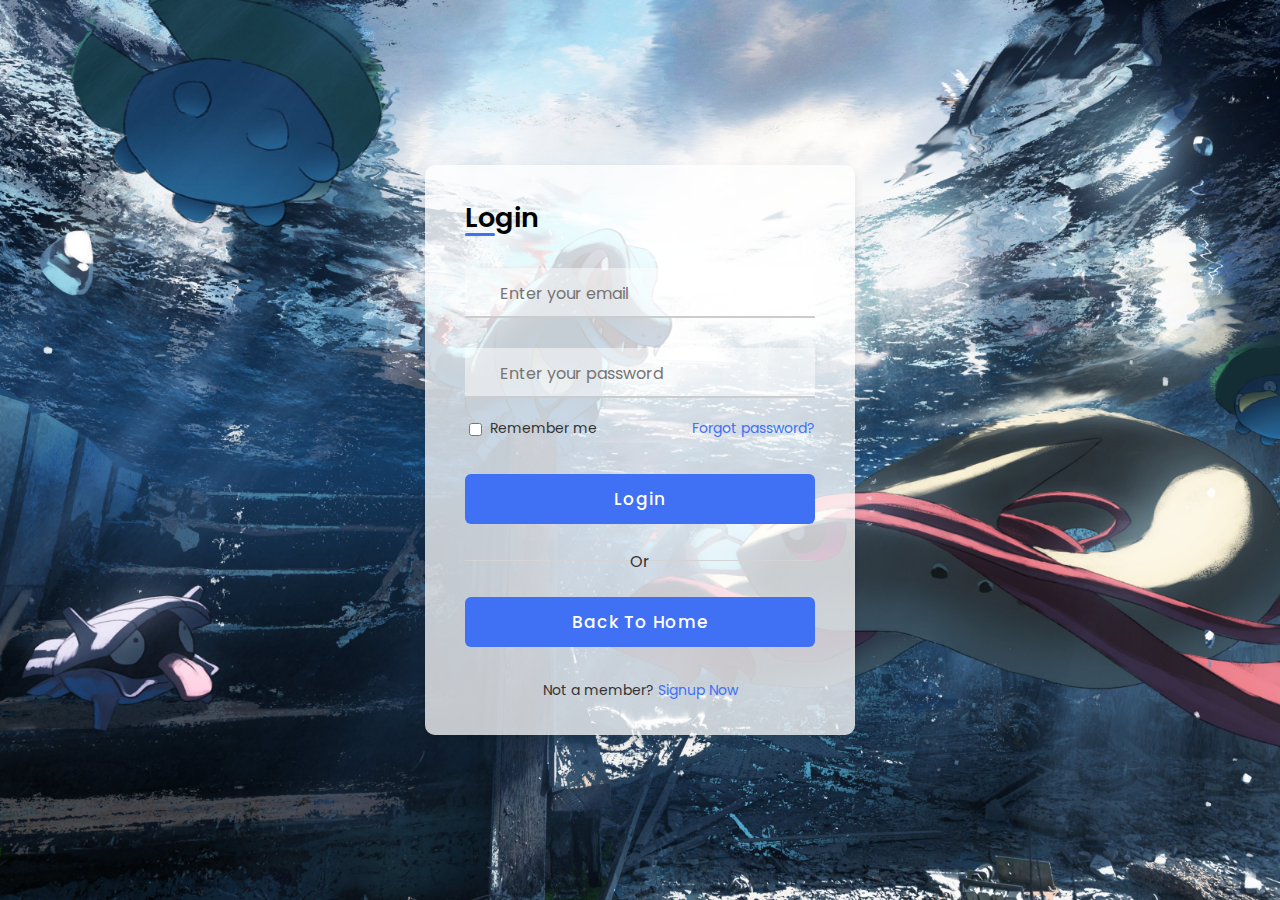
<file: login.html>
<!DOCTYPE html>
<html lang="en">
  <head>
    <meta charset="UTF-8" />
    <meta http-equiv="X-UA-Compatible" content="IE=edge" />
    <meta name="viewport" content="width=device-width, initial-scale=1.0" />

    <!-- Link Bootstrap CSS -->
    <link
      rel="stylesheet"
      href="https://unicons.iconscout.com/release/v4.0.0/css/line.css"
    />

    <!-- CSS -->
    <link rel="stylesheet" href="login.css" />

    <!-- Icon pada Tab Website -->
    <link rel="icon" type="image/x-icon" href="Assets/icon-tab.png" />

    <!-- Judul Website -->
    <title>Sign In | The Pokémon Company</title>
  </head>
  <body>
    <!-- Login & Sign Up Section -->
    <section class="signup-section">
      <div class="container">
        <div class="forms">
          <div class="form login">
            <span class="title">Login</span>

            <form action="#">
              <div class="input-field">
                <input type="text" placeholder="Enter your email" required />
                <i class="uil uil-envelope icon"></i>
              </div>
              <div class="input-field">
                <input
                  type="password"
                  class="password"
                  placeholder="Enter your password"
                  required
                />
                <i class="uil uil-lock icon"></i>
                <i class="uil uil-eye-slash showHidePw"></i>
              </div>

              <div class="checkbox-text">
                <div class="checkbox-content">
                  <input type="checkbox" id="logCheck" />
                  <label for="logCheck" class="text">Remember me</label>
                </div>

                <a href="#" class="text">Forgot password?</a>
              </div>

              <div class="input-field button">
                <input type="button" value="Login" />
              </div>

              <div class="line"></div>

              <div class="input-field button">
                <a href="index.html">
                  <input type="button" value="Back To Home" />
                </a>
              </div>
            </form>

            <div class="login-signup">
              <span class="text"
                >Not a member?
                <a href="#" class="text signup-link">Signup Now</a>
              </span>
            </div>
          </div>

          <!-- Registration Form -->
          <div class="form signup">
            <span class="title">Registration</span>

            <form action="#">
              <div class="input-field">
                <input type="text" placeholder="Enter your name" required />
                <i class="uil uil-user"></i>
              </div>
              <div class="input-field">
                <input type="text" placeholder="Enter your email" required />
                <i class="uil uil-envelope icon"></i>
              </div>
              <div class="input-field">
                <input
                  type="password"
                  class="password"
                  placeholder="Create a password"
                  required
                />
                <i class="uil uil-lock icon"></i>
              </div>
              <div class="input-field">
                <input
                  type="password"
                  class="password"
                  placeholder="Confirm a password"
                  required
                />
                <i class="uil uil-lock icon"></i>
                <i class="uil uil-eye-slash showHidePw"></i>
              </div>

              <div class="checkbox-text">
                <div class="checkbox-content">
                  <input type="checkbox" id="termCon" />
                  <label for="termCon" class="text"
                    >I accepted all terms and conditions</label
                  >
                </div>
              </div>

              <div class="input-field button">
                <input type="button" value="Signup" />
              </div>
            </form>

            <div class="login-signup">
              <span class="text"
                >Already a member?
                <a href="#" class="text login-link">Login Now</a>
              </span>
            </div>
          </div>
        </div>
      </div>
    </section>

    <!-- JavaScript For Login Form -->
    <script>
      const container = document.querySelector(".container"),
        pwShowHide = document.querySelectorAll(".showHidePw"),
        pwFields = document.querySelectorAll(".password"),
        signUp = document.querySelector(".signup-link"),
        login = document.querySelector(".login-link");

      //   js code to show/hide password and change icon
      pwShowHide.forEach((eyeIcon) => {
        eyeIcon.addEventListener("click", () => {
          pwFields.forEach((pwField) => {
            if (pwField.type === "password") {
              pwField.type = "text";

              pwShowHide.forEach((icon) => {
                icon.classList.replace("uil-eye-slash", "uil-eye");
              });
            } else {
              pwField.type = "password";

              pwShowHide.forEach((icon) => {
                icon.classList.replace("uil-eye", "uil-eye-slash");
              });
            }
          });
        });
      });

      // js code to appear signup and login form
      signUp.addEventListener("click", () => {
        container.classList.add("active");
      });
      login.addEventListener("click", () => {
        container.classList.remove("active");
      });
    </script>
  </body>
</html>
</file>
<file: dark-mode.css>
/* Dark Mode Switch */

[data-theme="dark"] {
  background-color: #111 !important;
  color: #eee;
}

[data-theme="dark"] .bg-black {
  background-color: #fff !important;
}

[data-theme="dark"] .bg-dark {
  background-color: #eee !important;
}

[data-theme="dark"] .bg-light {
  background-color: #222 !important;
}

[data-theme="dark"] .bg-white {
  background-color: #000 !important;
}

/*Scroll To Top Button*/
#myBtn {
  display: none; /* Hidden by default */
  position: fixed; /* Fixed/sticky position */
  bottom: 20px; /* Place the button at the bottom of the page */
  right: 30px; /* Place the button 30px from the right */
  z-index: 99; /* Make sure it does not overlap */
  border: none; /* Remove borders */
  outline: none; /* Remove outline */
  background-color: gray; /* Set a background color */
  color: white; /* Text color */
  cursor: pointer; /* Add a mouse pointer on hover */
  padding: 15px; /* Some padding */
  border-radius: 10px; /* Rounded corners */
  font-size: 18px; /* Increase font size */
}

#myBtn:hover {
  background-color: #555; /* Add a dark-grey background on hover */
}

/* Smooth Scrolling */
html {
  scroll-behavior: smooth;
}

/* Image Columns */
.games-card {
  background-repeat: none;
  background-size: cover;
  background-position: center;
}

.bc1 {
  background-image: url(Assets/games-card1.jpg);
}
.bc2 {
  background-image: url(Assets/games-card2.jpg);
}
.bc3 {
  background-image: url(Assets/games-card3.jpg);
}
.bc4 {
  background-image: url(Assets/games-card4.jpg);
}
.bc5 {
  background-image: url(Assets/games-card5.jpg);
}
.bc6 {
  background-image: url(Assets/games-card6.jpg);
}
.bc7 {
  background-image: url(Assets/games-card7.jpg);
}
.bc8 {
  background-image: url(Assets/games-card8.jpg);
}
.bc9 {
  background-image: url(Assets/games-card9.jpg);
}
.bc10 {
  background-image: url(Assets/games-card10.jpg);
}
.bc11 {
  background-image: url(Assets/games-card11.jpg);
}

/* Image To Text On Hover */
.hovtxt {
  background: #00000080;
  opacity: 0;
  transition-duration: 0.6s;
  transition-timing-function: ease-in-out;
  height: 300px;
  text-align: center;
}

.hovtxt:hover {
  opacity: 1;
}

/* Jumbotron */
.jumbotron {
  background-image: url(Assets/jumbotron-image.jpg);
  background-repeat: none;
  background-size: cover;
  background-attachment: fixed;
  background-position: center;
  color: #eaeaea;
}

.jumbotron h1,
.jumbotron p {
  text-shadow: 1px 1px 10px rgba(0, 0, 0, 0.5);
}

.jumbotron img {
  text-shadow: 1px 1px 10px rgba(0, 0, 0, 0.5);
}

/* Games */
.games {
  background-image: url(Assets/Card-image.jpg);
  background-repeat: none;
  background-size: cover;
  background-attachment: fixed;
  background-position: center;
}

/*HR Line*/
hr {
  width: 250px;
  border-top: 4px solid;
}

/* Card */
.card {
  border-color: grey;
}
.card-footer {
  border-color: grey;
}

/* News Carousel*/
.carousel-caption {
  color: #000;
}

/*Music*/
.card.mscard {
  border-radius: 12px;
  border-style: none;
}
.music {
  background-image: url(Assets/Music-bg.gif);
  background-repeat: none;
  background-size: cover;
  background-attachment: fixed;
  background-position: center;
}
</file>
<file: login.css>
/* ===== Google Font Import - Poformsins ===== */
@import url("https://fonts.googleapis.com/css2?family=Poppins:wght@300;400;500;600;700&display=swap");

* {
  margin: 0;
  padding: 0;
  box-sizing: border-box;
  font-family: "Poppins", sans-serif;
}

body {
  height: 100vh;
  display: grid;
  align-items: center;
  justify-content: center;
  background-image: url(Assets/pokemon-login.jpg);
  background-position: center;
  background-repeat: none;
  background-attachment: fixed;
  background-size: cover;
}

.container {
  position: relative;
  max-width: 430px;
  width: 100%;
  background: rgba(255, 255, 255, 0.5);
  border-radius: 10px;
  box-shadow: 0 5px 10px rgba(0, 0, 0, 0.1);
  overflow: hidden;
  margin: 0 20px;
}

.container .forms {
  display: flex;
  align-items: center;
  height: 570px;
  width: 200%;
  transition: height 0.2s ease;
}

.container .form {
  width: 50%;
  padding: 40px;
  background-color: rgba(255, 255, 255, 0.5);
  background-blend-mode: color-burn;
  transition: margin-left 0.18s ease;
}

.container.active .login {
  margin-left: -50%;
  opacity: 0;
  transition: margin-left 0.18s ease, opacity 0.15s ease;
}

.container .signup {
  opacity: 0;
  transition: opacity 0.09s ease;
}
.container.active .signup {
  opacity: 1;
  transition: opacity 0.2s ease;
}

.container.active .forms {
  height: 600px;
}
.container .form .title {
  position: relative;
  font-size: 27px;
  font-weight: 600;
}

.form .title::before {
  content: "";
  position: absolute;
  left: 0;
  bottom: 0;
  height: 3px;
  width: 30px;
  background-color: #4070f4;
  border-radius: 25px;
}

.form .input-field {
  position: relative;
  height: 50px;
  width: 100%;
  margin-top: 30px;
}

.input-field input {
  position: absolute;
  height: 100%;
  width: 100%;
  padding: 0 35px;
  border: none;
  outline: none;
  font-size: 16px;
  border-bottom: 2px solid #ccc;
  border-top: 2px solid transparent;
  transition: all 0.2s ease;
  background-color: rgba(255, 255, 255, 0.5);
}

.input-field input:is(:focus, :valid) {
  border-bottom-color: #4070f4;
}

.input-field i {
  position: absolute;
  top: 50%;
  transform: translateY(-50%);
  color: #999;
  font-size: 23px;
  transition: all 0.2s ease;
}

.input-field input:is(:focus, :valid) ~ i {
  color: #4070f4;
}

.input-field i.icon {
  left: 0;
}
.input-field i.showHidePw {
  right: 0;
  cursor: pointer;
  padding: 10px;
}

.form .checkbox-text {
  display: flex;
  align-items: center;
  justify-content: space-between;
  margin-top: 20px;
}

.checkbox-text .checkbox-content {
  display: flex;
  align-items: center;
}

.checkbox-content input {
  margin: 0 8px -2px 4px;
  accent-color: #4070f4;
}

.form .text {
  color: #333;
  font-size: 14px;
}

.form a.text {
  color: #4070f4;
  text-decoration: none;
}
.form a:hover {
  text-decoration: underline;
}

.form .button {
  margin-top: 35px;
}

.form .button input {
  border: none;
  color: #fff;
  font-size: 17px;
  font-weight: 500;
  letter-spacing: 1px;
  border-radius: 6px;
  background-color: #4070f4;
  cursor: pointer;
  transition: all 0.3s ease;
}

.button input:hover {
  background-color: #265df2;
}

.form .login-signup {
  margin-top: 30px;
  text-align: center;
}

.line {
  position: relative;
  height: 1px;
  width: 100%;
  margin: 36px 0;
  background-color: #d4d4d4;
}

.line::before {
  content: "Or";
  position: absolute;
  top: 50%;
  left: 50%;
  transform: translate(-50%, -50%);
  color: #333;
  padding: 0 15px;
}
</file>
